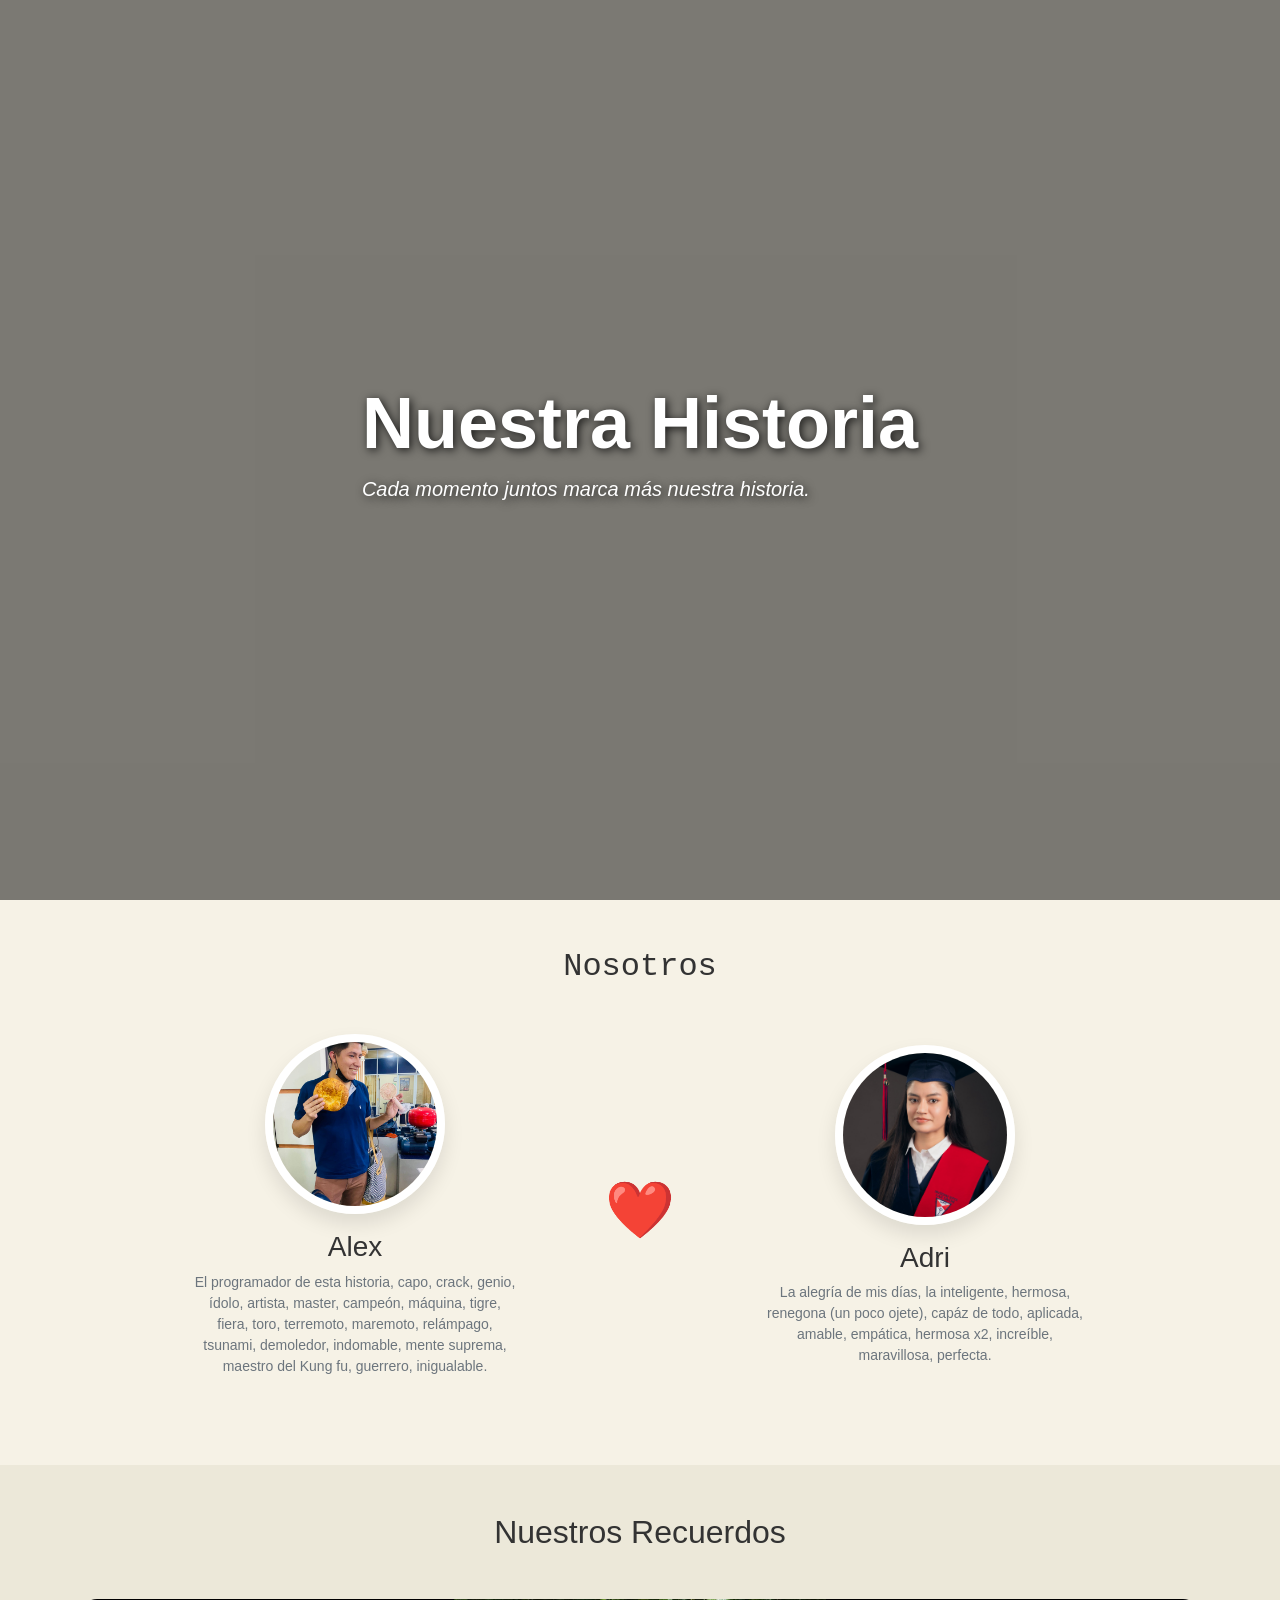
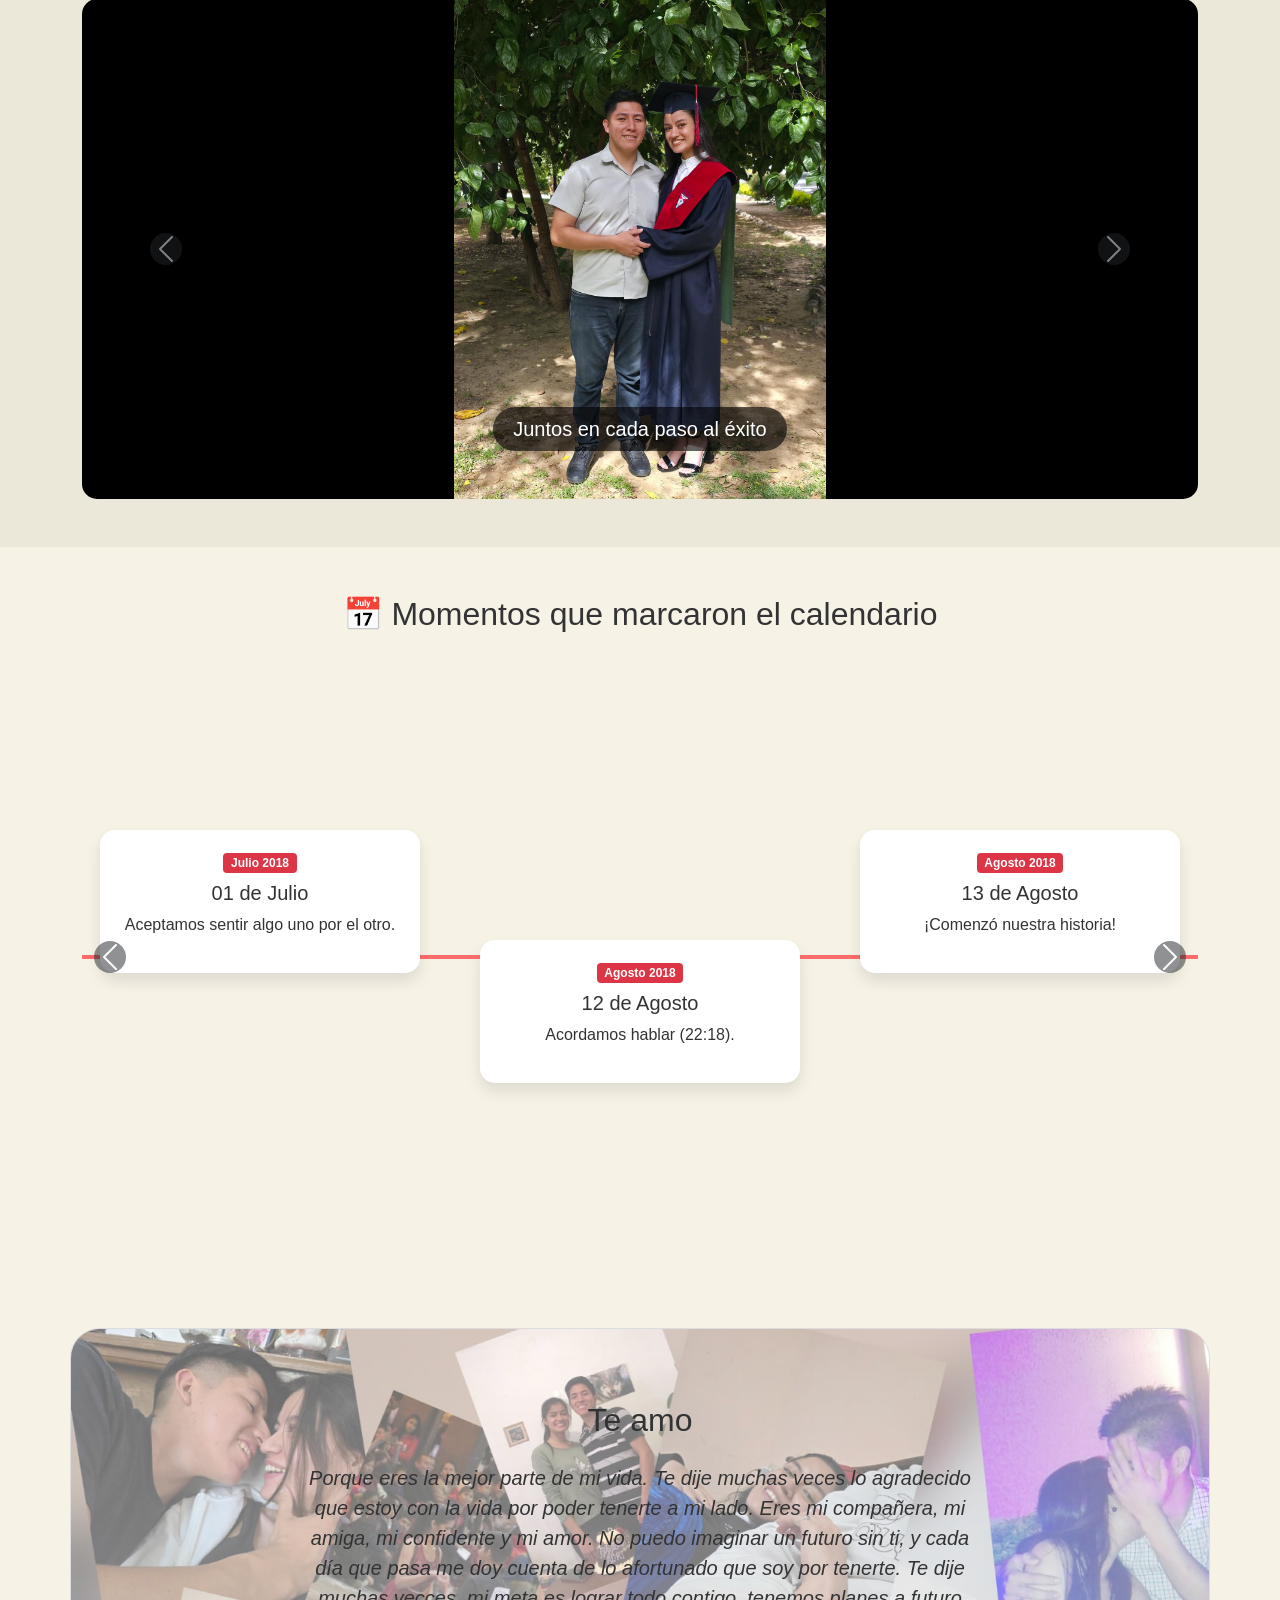
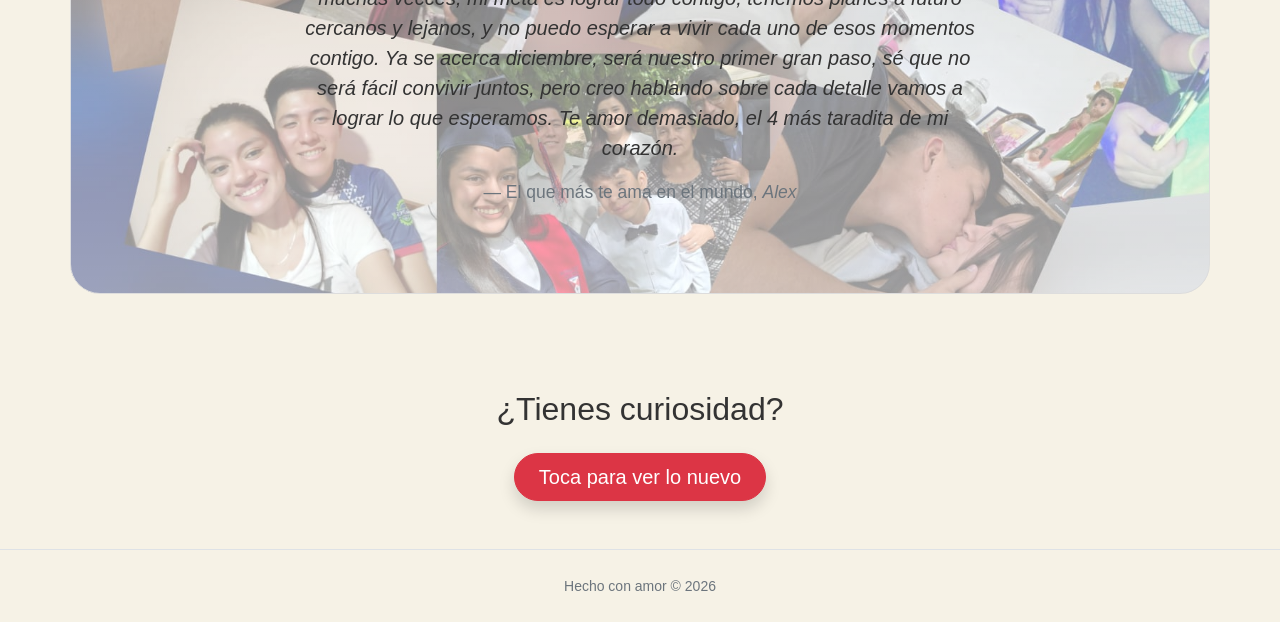
<file: amor.html>
<!DOCTYPE html>
<html lang="es">
<head>
    <meta charset="UTF-8">
    <meta name="viewport" content="width=device-width, initial-scale=1.0">
    <title>Nuestra Historia</title>
    <link rel="stylesheet" href="bootstrap/css/bootstrap.min.css">
    <link rel="stylesheet" href="main.css">
</head>
<body>
    <header class="hero-section">
        <div class="video-container">
            <video autoplay muted loop playsinline class="video-bg">
                <source src="fotos/portada/portada.mp4" type="video/mp4">
                Tu navegador no soporta video.
            </video>
            <div class="video-overlay"></div>
        </div>
        <div class="hero-content">
            <h1 class="display-2 fw-bold">Nuestra Historia</h1>
            <p class="lead fst-italic">Cada momento juntos marca más nuestra historia.</p>
        </div>
    </header>

    <section class="container py-5">
        <h2 class="text-center mb-5 font-monospace">Nosotros</h2>
        <div class="row text-center justify-content-center align-items-center">
            <div class="col-md-4 mb-4">
                <div class="profile-card">
                    <img src="fotos/alex.jpeg" class="profile-img mb-3" alt="Alex">
                    <h3>Alex</h3>
                    <p class="text-muted small px-3">
                        El programador de esta historia, capo, crack, genio, ídolo, artista, 
                        master, campeón, máquina, tigre, fiera, toro, terremoto, maremoto, relámpago, 
                        tsunami, demoledor, indomable, mente suprema, maestro del Kung fu, guerrero, inigualable.
                    </p>
                </div>
            </div>
            <div class="col-md-2 mb-4">
                <h1 class="display-4 text-danger animate-pulse">❤️</h1>
            </div>
            <div class="col-md-4 mb-4">
                <div class="profile-card">
                    <img src="fotos/adri.jpg" class="profile-img mb-3" alt="Adri">
                    <h3>Adri</h3>
                    <p class="text-muted small px-3">
                        La alegría de mis días, la inteligente, hermosa, renegona (un poco ojete),
                        capáz de todo, aplicada, amable, empática, hermosa x2, increíble, maravillosa, perfecta.
                    </p>
                </div>
            </div>
        </div>
    </section>

    <section class="bg-recuerdos py-5"> 
        <div class="container">
            <h2 class="text-center mb-5">Nuestros Recuerdos</h2>
            <div id="carruselRecuerdos" class="carousel slide carousel-fade" data-bs-ride="carousel">
                <div class="carousel-inner">
                    <div class="carousel-item active">
                        <img src="fotos/1.jpg" class="image-recuerdo" alt="Recuerdo 1">
                        <div class="carousel-caption">
                            <h5 class="bg-dark-custom">Juntos en cada paso al éxito</h5>
                        </div>
                    </div>
                    <div class="carousel-item">
                        <img src="fotos/2.png" class="image-recuerdo" alt="Recuerdo 2">
                        <div class="carousel-caption">
                            <h5 class="bg-dark-custom">Disfrutando salidas</h5>
                        </div>
                    </div>
                    <div class="carousel-item">
                        <img src="fotos/primera-foto.jpeg" class="image-recuerdo" alt="Primera foto">
                        <div class="carousel-caption">
                            <h5 class="bg-dark-custom">Nuestra Primera Foto</h5>
                        </div>
                    </div>
                </div>
                <button class="carousel-control-prev" type="button" data-bs-target="#carruselRecuerdos" data-bs-slide="prev">
                    <span class="carousel-control-prev-icon p-3 bg-dark rounded-circle"></span>
                </button>
                <button class="carousel-control-next" type="button" data-bs-target="#carruselRecuerdos" data-bs-slide="next">
                    <span class="carousel-control-next-icon p-3 bg-dark rounded-circle"></span>
                </button>
            </div>
        </div>
    </section>

    <section class="container py-5 overflow-hidden">
        <h2 class="text-center mb-5">📅 Momentos que marcaron el calendario</h2>
        
        <div id="timelineCarousel" class="carousel slide" data-bs-ride="false">
            <div class="carousel-inner timeline-horizontal">
                <div class="timeline-line-bg"></div>

                <div class="carousel-item active">
                    <div class="row text-center">
                        <div class="col-md-4 timeline-node">
                            <div class="timeline-card card-up">
                                <span class="badge bg-danger mb-2">Julio 2018</span>
                                <h5>01 de Julio</h5>
                                <p>Aceptamos sentir algo uno por el otro.</p>
                            </div>
                        </div>
                        <div class="col-md-4 timeline-node">
                            <div class="timeline-card card-down">
                                <span class="badge bg-danger mb-2">Agosto 2018</span>
                                <h5>12 de Agosto</h5>
                                <p>Acordamos hablar (22:18).</p>
                            </div>
                        </div>
                        <div class="col-md-4 timeline-node">
                            <div class="timeline-card card-up">
                                <span class="badge bg-danger mb-2">Agosto 2018</span>
                                <h5>13 de Agosto</h5>
                                <p>¡Comenzó nuestra historia!</p>
                            </div>
                        </div>
                    </div>
                </div>

                <div class="carousel-item">
                    <div class="row text-center">
                        <div class="col-md-4 timeline-node">
                            <div class="timeline-card card-down">
                                <span class="badge bg-danger mb-2">Agosto 2018</span>
                                <h5>14 de Agosto</h5>
                                <p>Les contamos a Estefani y Alan en el recreo.</p>
                            </div>
                        </div>
                        <div class="col-md-4 timeline-node">
                            <div class="timeline-card card-up">
                                <span class="badge bg-danger mb-2">Diciembre 2018</span>
                                <h5>Cumple de Adriana C.</h5>
                                <p>Nuestra primera foto de un "beso".</p>
                            </div>
                        </div>
                        <div class="col-md-4 timeline-node">
                            <div class="timeline-card card-down">
                                <span class="badge bg-danger mb-2">Agosto 2019</span>
                                <h5>10 de Agosto</h5>
                                <p>Nació el "Te amo el 4 veces más".</p>
                            </div>
                        </div>
                    </div>
                </div>

                <div class="carousel-item">
                    <div class="row text-center">
                        <div class="col-md-4 timeline-node">
                            <div class="timeline-card card-down">
                                <span class="badge bg-danger mb-2">2020</span>
                                <h5>Año que no nos fué bien</h5>
                                <p>Terminamos, pero aprendimos mucho (sobre todo yo que no puedo vivir sin ti).</p>
                            </div>
                        </div>
                        <div class="col-md-4 timeline-node">
                            <div class="timeline-card card-up">
                                <span class="badge bg-danger mb-2">2021</span>
                                <h5>Empezó a retornar nuestra confianza</h5>
                                <p>Las cosas se acomodaban nuevamente.</p>
                            </div>
                        </div>
                        <div class="col-md-4 timeline-node">
                            <div class="timeline-card card-down">
                                <span class="badge bg-danger mb-2">2022</span>
                                <h5>Todo fue acomodandose nuevamente.</h5>
                                <p>Todo iba mejorando poco a poco.</p>
                            </div>
                        </div>
                    </div>
                </div>

                <div class="carousel-item">
                    <div class="row text-center">
                        <div class="col-md-4 timeline-node">
                            <div class="timeline-card card-down">
                                <span class="badge bg-danger mb-2">2023</span>
                                <h5>.....</h5>
                                <p>Tengo una pequeña laguna de recuerdos.</p>
                            </div>
                        </div>
                        <div class="col-md-4 timeline-node">
                            <div class="timeline-card card-up">
                                <span class="badge bg-danger mb-2">2024</span>
                                <h5>Tuvimos pequeños problemas.</h5>
                                <p>Ambos nos equivocamos este año y sabemos en qué.</p>
                            </div>
                        </div>
                        <div class="col-md-4 timeline-node">
                            <div class="timeline-card card-down">
                                <span class="badge bg-danger mb-2">2025</span>
                                <h5>Aprendimos a manejar nuestros conflictos.</h5>
                                <p>Lo superamos, hablamos y mejoramos, ahora tenemos más comunicación.</p>
                            </div>
                        </div>
                    </div>
                </div>

                <div class="carousel-item">
    <div class="row justify-content-center text-center align-items-center" style="min-height: 450px;">
        <div class="col-md-10 timeline-node">
            <div class="timeline-card card-up highlight-2026">
                <span class="badge bg-danger mb-3 p-2 px-3">2026</span>
                <h4 class="fw-bold">Nuestro Presente y Futuro</h4>
                <p class="lead mt-3 px-md-5">
                    Este año arrancamos de la mejor manera, cada vez nos conocemos más, aprendemos a comprendernos más.
                    Ya planeamos nuestro futuro, tenemos mes para comenzar nuestro próximo viaje por la vida, sabiendo que 
                    no será nada fácil, vamos a luchar para que el sueño que tenemos se nos de. <br>
                    Hay muchas cosas que aún nos falta cambiar, pero de a poco vamos a lograr llegar a nuestras mejores versiones,
                    para demostrar y callar a todos los que digan que somos muy jóvenes para intentar lo que planeamos (porque sabemos que 
                    habrá muchso comentarios). Te amo el 4 más flaquita hermosa, realmente quiero una vida contigo. Te amo.
                </p>
            </div>
        </div>
    </div>
</div>

            <button class="carousel-control-prev custom-nav" type="button" data-bs-target="#timelineCarousel" data-bs-slide="prev">
                <span class="carousel-control-prev-icon bg-dark rounded-circle p-3"></span>
            </button>
            <button class="carousel-control-next custom-nav" type="button" data-bs-target="#timelineCarousel" data-bs-slide="next">
                <span class="carousel-control-next-icon bg-dark rounded-circle p-3"></span>
            </button>
        </div>
    </section>

    <section class="detalle py-5 my-5 container">
        <div class="row justify-content-center">
            <div class="col-md-8 text-center py-4">
                <h2 class="mb-4">Te amo</h2>
                <blockquote class="blockquote px-4">
                    <p class="fs-5 fst-italic">
                        Porque eres la mejor parte de mi vida. Te dije muchas veces lo agradecido que estoy con la vida por poder tenerte a mi lado.
                        Eres mi compañera, mi amiga, mi confidente y mi amor. No puedo imaginar un futuro sin ti, y cada día que pasa me doy cuenta de lo afortunado que soy por tenerte.
                        Te dije muchas vecces, mi meta es lograr todo contigo, tenemos planes a futuro cercanos y lejanos, y no puedo esperar a vivir cada uno de esos momentos contigo.
                        Ya se acerca diciembre, será nuestro primer gran paso, sé que no será fácil convivir juntos, pero creo hablando sobre cada detalle vamos a lograr lo que esperamos.
                        Te amor demasiado, el 4 más taradita de mi corazón.
                    </p>
                    <footer class="blockquote-footer mt-2">El que más te ama en el mundo, <cite>Alex</cite></footer>
                </blockquote>
            </div>
        </div>
    </section>
    
    <section class="container text-center py-5">
        <div class="row justify-content-center">
            <div class="col-md-8">
                <h2 class="mb-4">¿Tienes curiosidad?</h2>
                <a href="anillo.html" class="btn btn-danger btn-lg px-4 py-2 shadow rounded-pill">
                    Toca para ver lo nuevo
                </a>
            </div>
        </div>
    </section>

    <footer class="py-4 text-center text-muted border-top">
        <small>Hecho con amor &copy; 2026</small>
    </footer>

    <script src="bootstrap/js/bootstrap.bundle.min.js"></script>
</body>
</html>
</file>
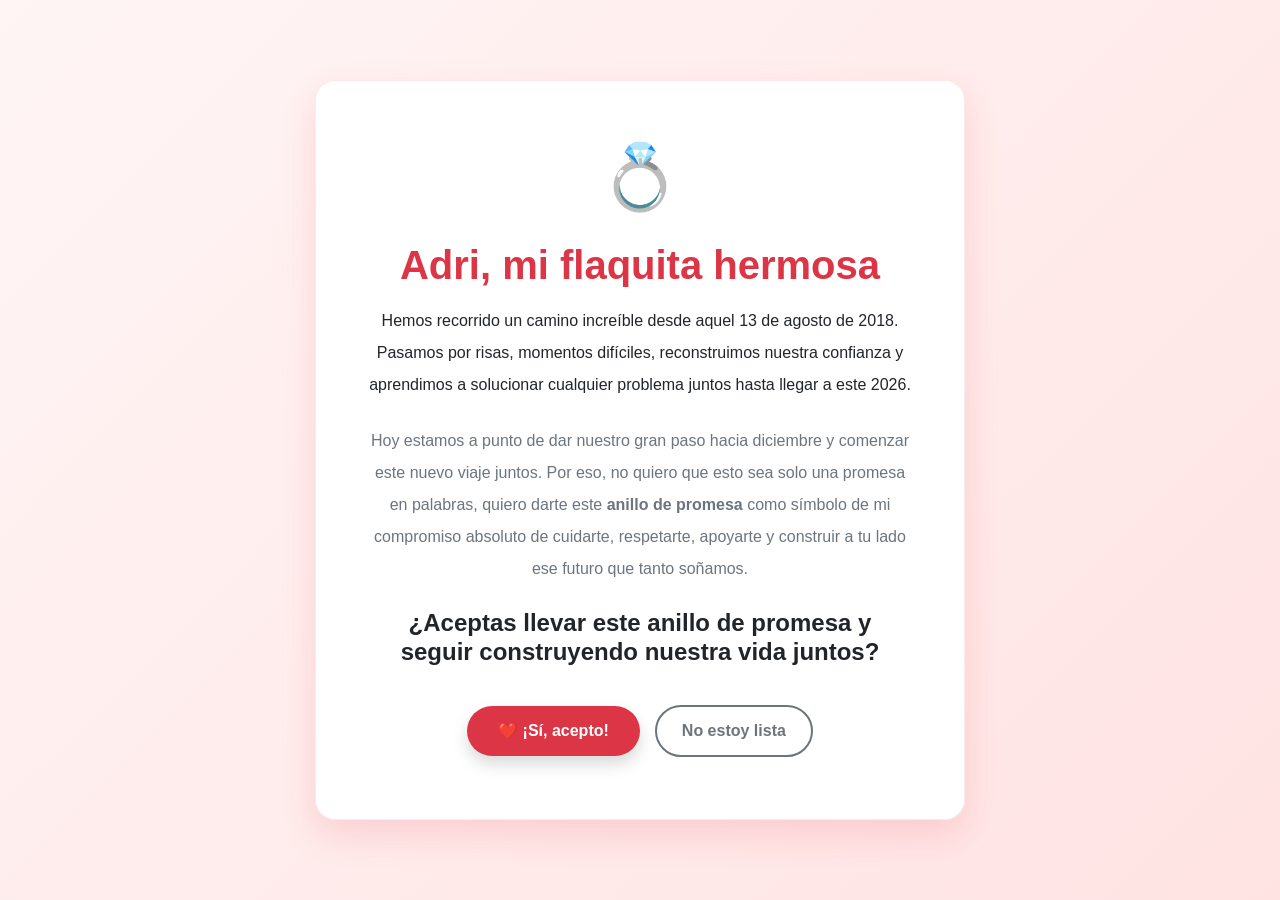
<file: anillo.html>
<!DOCTYPE html>
<html lang="es">
<head>
    <meta charset="UTF-8">
    <meta name="viewport" content="width=device-width, initial-scale=1.0">
    <title>Un Mensaje Especial para Ti | Promesa</title>
    <link rel="stylesheet" href="bootstrap/css/bootstrap.min.css">
    <link rel="stylesheet" href="main.css">
    <style>
        body {
            background: linear-gradient(135deg, #fff5f5 0%, #ffe3e3 100%);
            min-height: 100vh;
            display: flex;
            align-items: center;
            justify-content: center;
        }
        .promise-card {
            background: #ffffff;
            border-radius: 20px;
            box-shadow: 0 15px 35px rgba(220, 53, 69, 0.15);
            border: 1px solid rgba(220, 53, 69, 0.1);
            max-width: 650px;
            width: 90%;
            overflow: hidden;
            position: relative;
        }
        .promise-icon {
            font-size: 4rem;
            animation: pulse 2s infinite;
        }
        @keyframes pulse {
            0% { transform: scale(1); }
            50% { transform: scale(1.1); }
            100% { transform: scale(1); }
        }
        .btn-yes {
            background-color: #dc3545;
            color: white;
            font-weight: bold;
            padding: 12px 30px;
            border-radius: 50px;
            transition: all 0.3s ease;
        }
        .btn-yes:hover {
            background-color: #bb2d3b;
            transform: scale(1.05);
            color: white;
        }
        .btn-no {
            border: 2px solid #6c757d;
            color: #6c757d;
            font-weight: bold;
            padding: 12px 25px;
            border-radius: 50px;
            transition: all 0.3s ease;
            position: relative;
        }
        .interactive-container {
            min-height: 80px;
            display: flex;
            align-items: center;
            justify-content: center;
            gap: 15px;
            flex-wrap: wrap;
        }
    </style>
</head>
<body class="py-5">

    <div class="promise-card p-4 p-md-5 text-center my-auto">
        
        <div class="promise-icon mb-3">
            💍
        </div>

        <h1 class="fw-bold text-danger mb-3">Adri, mi flaquita hermosa</h1>
        
        <p class="lead text-dark fs-6 lh-lg mb-4">
            Hemos recorrido un camino increíble desde aquel <strong>13 de agosto de 2018</strong>. Pasamos por risas, momentos difíciles, reconstruimos nuestra confianza y aprendimos a solucionar cualquier problema juntos hasta llegar a este 2026.
        </p>
        
        <p class="text-muted fs-6 lh-lg mb-4">
            Hoy estamos a punto de dar nuestro gran paso hacia diciembre y comenzar este nuevo viaje juntos. Por eso, no quiero que esto sea solo una promesa en palabras, quiero darte este <strong>anillo de promesa</strong> como símbolo de mi compromiso absoluto de cuidarte, respetarte, apoyarte y construir a tu lado ese futuro que tanto soñamos.
        </p>

        <h4 class="fw-bold text-dark my-4 px-2">
            ¿Aceptas llevar este anillo de promesa y seguir construyendo nuestra vida juntos?
        </h4>

        <div class="interactive-container mt-4" id="buttonArea">
            <button class="btn btn-yes shadow" id="btnYes" onclick="aceptarPromesa()">
                ❤️ ¡Sí, acepto!
            </button>
            <button class="btn btn-no" id="btnNo" onclick="noLista()">
                No estoy lista
            </button>
        </div>

        <!-- Mensaje de respuesta tras aceptar -->
        <div id="responseMessage" class="d-none mt-4 p-4 bg-light rounded-4 border border-danger">
            <h3 class="text-danger fw-bold mb-2">¡Sabía que me dirías que sí! 🥰✨</h3>
            <p class="mb-3 text-dark">
                Te amo el 4 veces más mi vida. Gracias por elegirme cada día y por permitirme recorrer este camino junto a ti. ¡Este es solo el comienzo de nuestra mejor etapa!
            </p>
            <a href="amor.html" class="btn btn-outline-danger btn-sm rounded-pill mt-2">
                ⬅️ Volver a nuestra historia
            </a>
        </div>

    </div>

    <script src="bootstrap/js/bootstrap.bundle.min.js"></script>
    <script>
        let contadorNo = 0;
        const mensajesNo = [
            "¿Segura, ojete? 🥺",
            "Piénsalo bien flaquita... ❤️",
            "¡El 4 más taradita de mi corazón! 🙈",
            "¡No hay opción de huir! 😉",
            "¡Te amo demasiado para aceptar un no! 💖"
        ];

        function noLista() {
            const btnNo = document.getElementById('btnNo');
            const btnYes = document.getElementById('btnYes');
            
            if (contadorNo < mensajesNo.length) {
                btnNo.innerHTML = mensajesNo[contadorNo];
                contadorNo++;
                
                // Hace crecer el botón de Aceptar cada vez que presiona "No estoy lista"
                let currentSize = parseFloat(window.getComputedStyle(btnYes).fontSize);
                btnYes.style.fontSize = (currentSize + 3) + 'px';
                btnYes.style.padding = '15px ' + (35 + contadorNo * 5) + 'px';
            } else {
                // Desaparece el botón "No estoy lista"
                btnNo.style.display = 'none';
            }
        }

        function aceptarPromesa() {
            document.getElementById('buttonArea').classList.add('d-none');
            document.getElementById('responseMessage').classList.remove('d-none');
        }
    </script>
</body>
</html>
</file>
<file: main.css>
/* GENERAL */
body {
    background-color: #f6f2e6;
    font-family: 'Segoe UI', Tahoma, Geneva, Verdana, sans-serif;
    color: #333;
    overflow-x: hidden;
}

/* HERO VIDEO */
.hero-section {
    position: relative;
    height: 100vh;
    overflow: hidden;
    display: flex;
    align-items: center;
    justify-content: center;
    color: white;
}

.video-container {
    position: absolute;
    top: 0; left: 0; width: 100%; height: 100%;
}

.video-bg {
    width: 100%; height: 100%; object-fit: cover;
}

.video-overlay {
    position: absolute;
    top: 0; left: 0; width: 100%; height: 100%;
    background: rgba(0, 0, 0, 0.5);
}

.hero-content {
    position: relative;
    z-index: 10;
    text-shadow: 2px 2px 10px rgba(0,0,0,0.8);
}

/* PERFILES */
.profile-img {
    width: 180px; height: 180px;
    object-fit: cover;
    border-radius: 50%;
    border: 8px solid #fff;
    box-shadow: 0 10px 20px rgba(0,0,0,0.1);
    transition: transform 0.3s ease;
}

.profile-card:hover .profile-img {
    transform: scale(1.05);
}

/* CARRUSEL RECUERDOS */
.bg-recuerdos {
    background-color: rgba(146, 148, 98, 0.1);
}

.image-recuerdo {
    height: 500px;
    width: 100%;
    object-fit: contain;
    border-radius: 15px;
    background: #000; /* Fondo negro para fotos verticales */
}

.bg-dark-custom {
    background: rgba(0, 0, 0, 0.6);
    display: inline-block;
    padding: 10px 20px;
    border-radius: 30px;
}

/* TIMELINE HORIZONTAL CORREGIDO */
.timeline-container {
    position: relative;
    padding: 40px 0;
}

.timeline-line {
    position: absolute;
    top: 50%;
    left: 0;
    width: 100%;
    height: 4px;
    background: #dc3545;
    z-index: 1;
}

.timeline-card {
    background: white;
    padding: 20px;
    border-radius: 15px;
    position: relative;
    z-index: 2;
    box-shadow: 0 5px 15px rgba(0,0,0,0.1);
    transition: 0.3s;
}

@media (min-width: 768px) {
    .card-up { margin-bottom: 100px; }
    .card-down { margin-top: 100px; }
}

/* CARTA FINAL */
.detalle {
    background: linear-gradient(rgba(255, 255, 255, 0.4), rgba(255, 255, 255, 0.6)), 
                url('fotos/portada.jpeg') center/cover;
    border-radius: 30px;
    border: 1px solid #ddd;
}

/* ANIMACIONES */
.animate-pulse {
    animation: pulse 1.5s infinite;
}

@keyframes pulse {
    0% { transform: scale(1); }
    50% { transform: scale(1.2); }
    100% { transform: scale(1); }
}

/* TIMELINE HORIZONTAL DENTRO DE CARRUSEL */
.timeline-horizontal {
    position: relative;
    padding: 80px 0; /* Espacio para que las tarjetas no se corten */
    min-height: 450px;
}

/* La línea roja fija que atraviesa todo el carrusel */
.timeline-line-bg {
    position: absolute;
    top: 50%;
    left: 0;
    width: 100%;
    height: 4px;
    background: #ff6b6b;
    z-index: 0; /* Por detrás de todo */
    transform: translateY(-50%);
}

.timeline-node {
    position: relative;
    z-index: 2;
    display: flex;
    justify-content: center;
    align-items: center;
}

/* El punto circular en la línea para cada hito */
.timeline-node::after {
    content: '';
    position: absolute;
    top: 50%;
    left: 50%;
    width: 20px;
    height: 20px;
    background: #ff6b6b;
    border: 4px solid #f6f2e6; /* Color del fondo del body para que parezca un hueco */
    border-radius: 50%;
    transform: translate(-50%, -50%);
    z-index: 1;
}

.timeline-card {
    background: white;
    padding: 20px;
    border-radius: 15px;
    box-shadow: 0 8px 15px rgba(0,0,0,0.1);
    transition: transform 0.3s ease;
    display: inline-block;
    width: 90%;
}

/* Efecto Zig-Zag */
@media (min-width: 768px) {
    .card-up { margin-bottom: 110px; }
    .card-down { margin-top: 110px; }
}

/* Flechas de navegación del timeline */
.custom-nav {
    width: 5%;
    z-index: 10;
}

/* Ajuste para móviles: las tarjetas se apilan y la línea desaparece para que se vea bien */
@media (max-width: 767px) {
    .timeline-line-bg { display: none; }
    .timeline-node::after { display: none; }
    .card-up, .card-down { margin: 10px 0; width: 100%; }
    .timeline-horizontal { min-height: auto; padding: 20px 0; }
}

/* Tarjeta destacada 2026 */
.highlight-2026 {
    margin-bottom: 140px !important; /* La aleja de la línea para que no la tape */
    box-shadow: 0 10px 30px rgba(220, 53, 69, 0.2) !important;
}

.highlight-2026 h4 {
    color: #dc3545;
}

/* Ajuste para que en móvil el texto largo sea cómodo de leer */
@media (max-width: 767px) {
    .timeline-line-bg, .timeline-node::after {
        display: none;
    }
    .timeline-horizontal {
        min-height: auto;
    }
    .highlight-2026 {
        margin-bottom: 0 !important;
    }
}

/* Asegura que el contenedor del carrusel tenga altura suficiente para textos largos */
.timeline-horizontal {
    position: relative;
    padding: 60px 0;
    min-height: 550px; /* Un poco más de altura para el texto del 2026 */
    display: flex;
    align-items: center;
}
</file>
